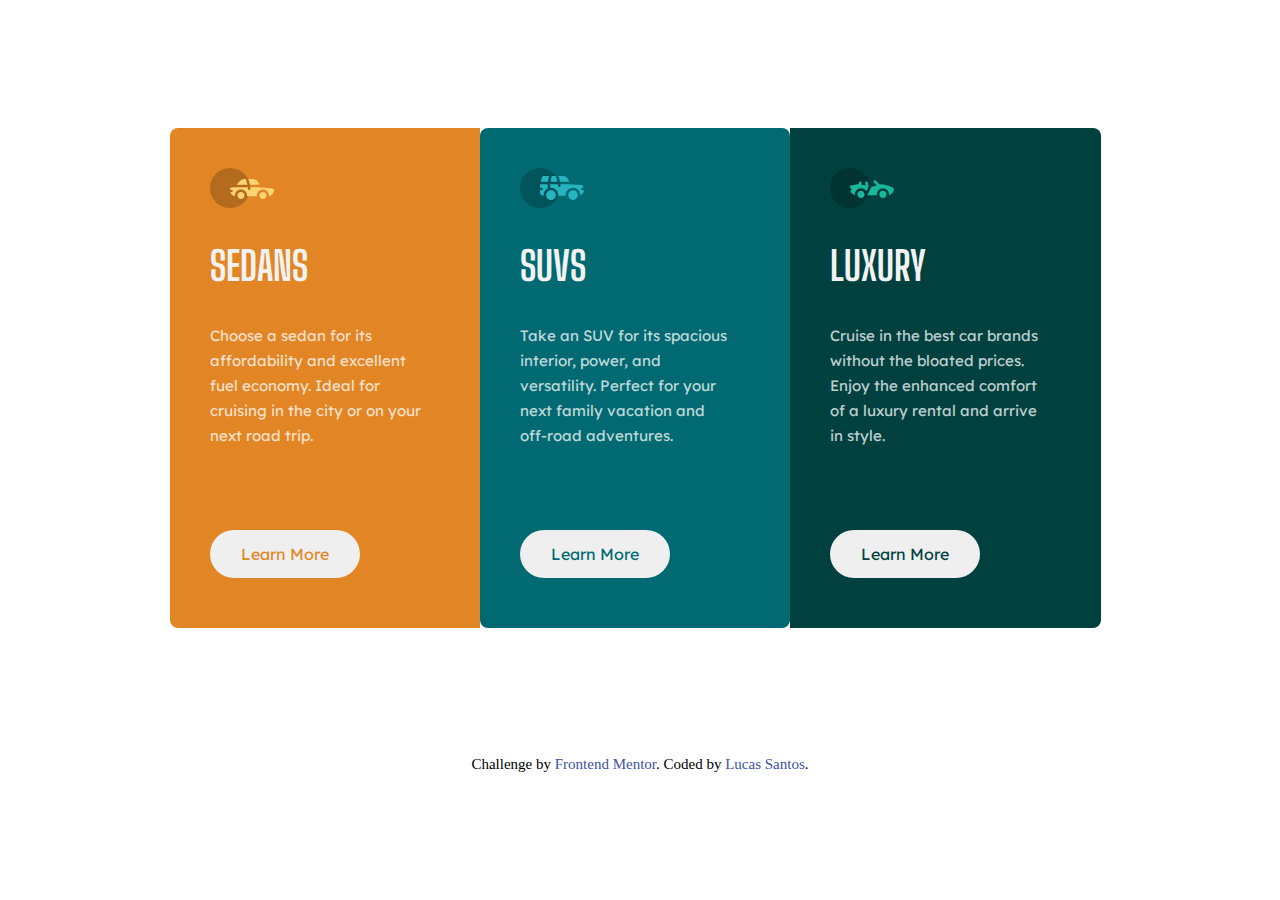
<file: index.html>
<!DOCTYPE html>
<html lang="en">
<head>
  <link rel="preconnect" href="https://fonts.gstatic.com">
  <link href="https://fonts.googleapis.com/css2?family=Big+Shoulders+Display:wght@700&family=Lexend+Deca&display=swap" rel="stylesheet">
  <meta charset="UTF-8">
  <meta name="viewport" content="width=device-width, initial-scale=1.0"> <!-- displays site properly based on user's device -->
  <meta http-equiv="X-UA-Compatible" content="IE=edge">
  <link rel="icon" type="image/png" sizes="32x32" href="./images/favicon-32x32.png">
  
  <title>Frontend Mentor | 3-column preview card component</title>

  <link href="css/normalize.css" rel="stylesheet" />
  <link href="css/reset.css" rel="stylesheet" />
  <link href="css/style.css" rel="stylesheet" />
  <link href="css/responsive.css" rel="stylesheet" />

</head>

<body>
  <section class="container">
    <div class="container__cards">
      <div class="card__item card__sedans">
        <div class = "card__content">
          <img class = "card__icon" src="images/icon-sedans.svg" alt="">
          <div class="card__header">
            <h2 class="card__title">Sedans</h2>
          </div>
          <div class="card__description">Choose a sedan for its affordability and excellent fuel economy. Ideal for cruising in the city 
            or on your next road trip.
          </div>
          <button class="card__button button--sedans">learn more</button>
        </div>
      </div>
      <div class="card__item card__suvs">
        <div class="card__content">
          <img class = "card__icon" src="images/icon-suvs.svg" alt="">
          <div class="card__header">
            <h2 class="card__title">SUVs</h2>
          </div>
          <div class="card__description">Take an SUV for its spacious interior, power, and versatility. Perfect for your next family vacation 
            and off-road adventures.
          </div>
          <button class="card__button button--suvs">learn more</button>
        </div>
      </div>
      <div class="card__item luxury">
        <div class="card__content">
          <img class = "card__icon" src="images/icon-luxury.svg" alt="">
          <div class="card__header">
            <h2 class="card__title">Luxury</h2>
          </div>
          <div class="card__description">  Cruise in the best car brands without the bloated prices. Enjoy the enhanced comfort of a luxury 
            rental and arrive in style.
          </div>
          <button class="card__button button--luxury">learn more</button>
        </div>
      </div>
    </div>
  </section>
  <div class="attribution">
    Challenge by <a href="https://www.frontendmentor.io/challenges/3column-preview-card-component-pH92eAR2-" target="_blank">Frontend Mentor</a>. 
    Coded by <a href="#">Lucas Santos</a>.
  </div>
</body>
</html>
</file>
<file: css/style.css>
.container {
  margin: 10% auto;
  width: 940px;
}

.container__cards {
  display: flex;
}

.card__item {
  height: 500px;
  width: 33%;
}

.card__content {
  align-items: left;
  display: flex;
  flex-direction: column;
  height: 90%;
  justify-content: space-between;

  padding: 2.5rem 3.5rem 0 2.5rem;
}

.card__sedans {
  background: #e28625;
  border-radius: 8px 0px 0px 8px;
}

.card__suvs {
  background: #006971;
  border-radius: 8px;
}

.luxury {
  background: #004140;
  border-radius: 0px 8px 8px 0px;
}

.card__title {
  color: #f2f2f2;
  font-family: Big Shoulders Display, cursive;
  font-style: normal;
  font-weight: bold;
  font-size: 40px;
  line-height: 48px;
  text-transform: uppercase;
}

.card__description {
  font-family: Lexend Deca;
  font-style: normal;
  font-weight: normal;
  font-size: 15px;
  line-height: 25px;
  color: #ffffff;
  mix-blend-mode: normal;
  opacity: 0.75;
  margin-bottom: 1.5rem;
}

.card__icon {
  width: 64px;
}

.card__button {
  text-transform: capitalize;
  font-family: Lexend Deca;
  border-radius: 30px;
  background: F2F2F2;
  height: 48px;
  width: 70%;
  font-size: 1rem;
  border: none;
  margin-top: 1.5rem;
}

.button--sedans {
  color: #e28625;
}

.button--suvs {
  color: #006971;
}

.button--luxury {
  color: #004140;
}

.attribution {
  font-size: 15px;
  text-align: center;
}

.attribution a {
  color: hsl(228, 45%, 44%);
}
</file>
<file: css/responsive.css>
@media screen and (max-width: 480px) {
  .container__cards {
    display: flex;
    flex-direction: column;
  }

  .card__item {
    width: 90%;
    height: 1100px;
    margin: auto;
  }

  .card__content {
    padding: 8rem 8rem 0 8rem;
  }

  .card__title {
    font-size: 6rem;
  }

  .card__description {
    font-size: 2.5rem;
    line-height: 1.5;
  }

  .card__icon {
    width: 150px;
  }

  .card__button {
    font-size: 3rem;
    height: 8rem;
    border-radius: 60px;
  }

  .card__sedans {
    border-radius: 18px 18px 0px 0px;
  }

  .card__suvs {
    border-radius: 18px;
  }

  .luxury {
    border-radius: 0px 0px 18px 18px;
  }
}
</file>
